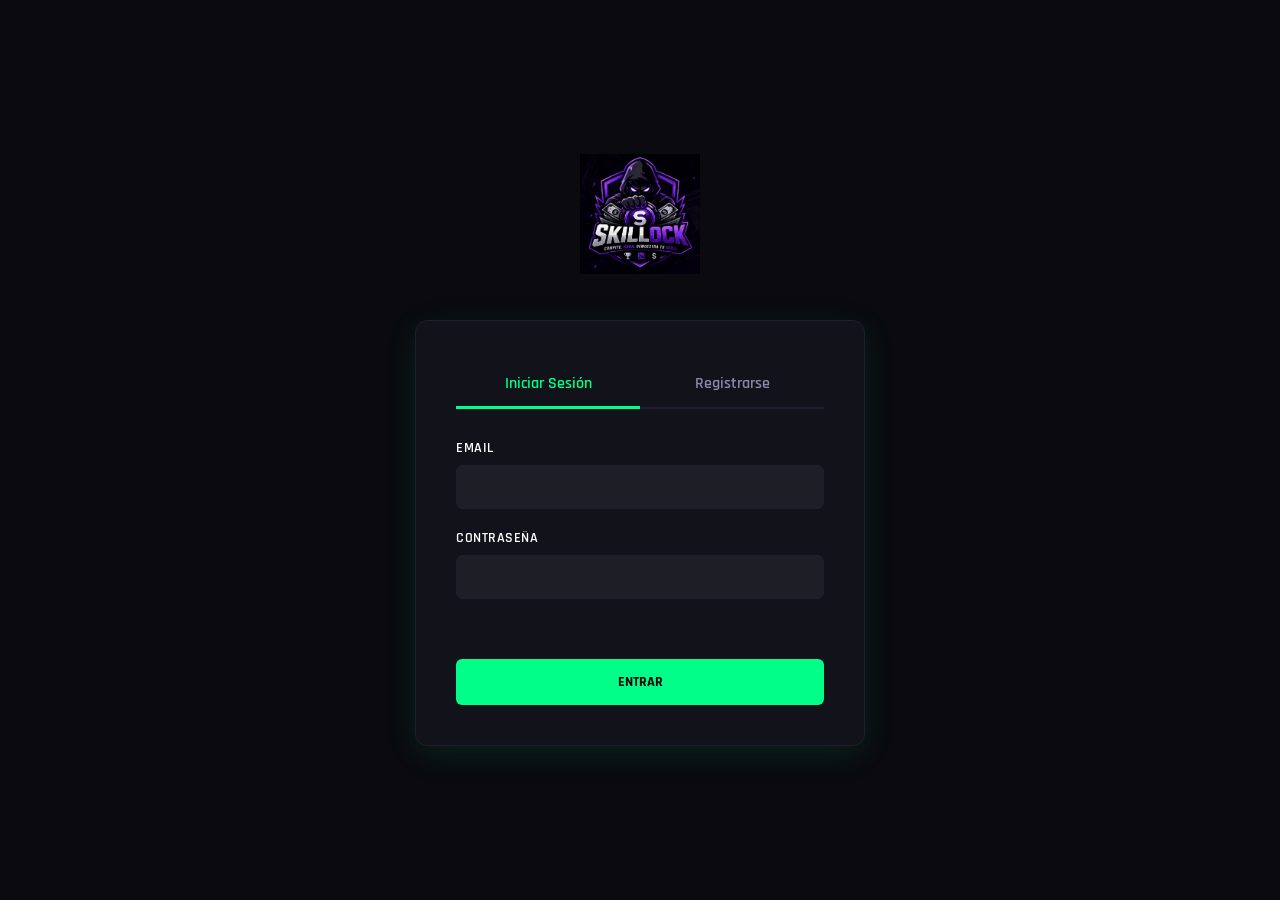
<file: index.html>
<!DOCTYPE html>
<html lang="es">
<head>
    <meta charset="UTF-8">
    <meta name="viewport" content="width=device-width, initial-scale=1.0">
    <title>Skillock - Plataforma de Apuestas Esports</title>
    <link href="https://fonts.googleapis.com/css2?family=Orbitron:wght@400;700;900&family=Rajdhani:wght@300;400;500;600;700&display=swap" rel="stylesheet">
    <link rel="stylesheet" href="styles.css">
</head>
<body>
    <!-- VISTA 1: LOGIN/REGISTRO -->
    <section id="authView" class="view active">
        <div class="auth-container">
            <div class="auth-logo">
                <img src="./logo.png" alt="Skillock Logo" class="logo-img">
            </div>
            
            <div class="auth-card">
                <div class="auth-tabs">
                    <button class="tab-btn active" data-tab="login">Iniciar Sesión</button>
                    <button class="tab-btn" data-tab="register">Registrarse</button>
                </div>

                <!-- Tab Login -->
                <div id="loginTab" class="tab-content active">
                    <form id="loginForm" class="auth-form">
                        <div class="form-group">
                            <label for="loginEmail">Email</label>
                            <input type="email" id="loginEmail" name="email" required>
                        </div>
                        <div class="form-group">
                            <label for="loginPassword">Contraseña</label>
                            <input type="password" id="loginPassword" name="password" required>
                        </div>
                        <div id="loginError" class="error-message"></div>
                        <button type="submit" class="btn-primary">ENTRAR</button>
                    </form>
                </div>

                <!-- Tab Register -->
                <div id="registerTab" class="tab-content">
                    <form id="registerForm" class="auth-form">
                        <div class="form-group">
                            <label for="registerUsername">Usuario</label>
                            <input type="text" id="registerUsername" name="username" required>
                        </div>
                        <div class="form-group">
                            <label for="registerEmail">Email</label>
                            <input type="email" id="registerEmail" name="email" required>
                        </div>
                        <div class="form-group">
                            <label for="registerPassword">Contraseña</label>
                            <input type="password" id="registerPassword" name="password" required>
                        </div>
                        <div id="registerError" class="error-message"></div>
                        <button type="submit" class="btn-primary">CREAR CUENTA</button>
                    </form>
                </div>
            </div>
        </div>
    </section>

    <!-- VISTA 2: DASHBOARD -->
    <section id="dashboardView" class="view">
        <!-- Navbar -->
        <nav class="navbar">
            <div class="navbar-logo">SKILLOCK</div>
            <div class="navbar-links">
                <a href="#" class="nav-link active" data-view="dashboard">Dashboard</a>
                <a href="#" class="nav-link" data-view="bets">Mis Apuestas</a>
                <a href="#" class="nav-link" data-view="wallet">Wallet</a>
            </div>
            <div class="navbar-right">
                <div class="wallet-info">
                    <span id="walletBalance" class="balance">💚 $0.00</span>
                </div>
                <span id="currentUsername" class="username">Usuario</span>
                <button id="logoutBtn" class="btn-logout">Logout</button>
            </div>
        </nav>

        <!-- Contenido Dashboard -->
        <div class="dashboard-content">
            <!-- Cards Superiores -->
            <div class="stats-grid">
                <div class="stat-card">
                    <div class="stat-label">SALDO DISPONIBLE</div>
                    <div id="availableBalance" class="stat-value green">$0.00</div>
                </div>
                <div class="stat-card">
                    <div class="stat-label">SALDO RETENIDO</div>
                    <div id="retainedBalance" class="stat-value yellow">$0.00</div>
                </div>
                <div class="stat-card">
                    <div class="stat-label">APUESTAS ACTIVAS</div>
                    <div id="activeBetsCount" class="stat-value purple">0</div>
                </div>
            </div>

            <!-- Unirse a apuesta por código -->
            <div class="section">
                <div class="section-header">
                    <h2>Unirse a una Apuesta</h2>
                </div>
                <div class="operation-card deposit">
                    <form id="joinBetForm" class="operation-form">
                        <div class="form-group">
                            <label for="joinBetCode">Código de la apuesta</label>
                            <input type="text" id="joinBetCode" name="joinBetCode" maxlength="4" placeholder="Ej. 1234" required>
                        </div>
                        <div class="form-group">
                            <label for="joinBetTeamSize">Tamaño del equipo</label>
                            <select id="joinBetTeamSize" name="teamSizeB" required>
                                <option value="">Seleccionar</option>
                                <option value="1">1v1</option>
                                <option value="3">3v3</option>
                                <option value="5">5v5</option>
                            </select>
                        </div>
                        <div id="joinBetError" class="error-message"></div>
                        <button type="submit" class="btn-primary">UNIRSE A APUESTA</button>
                    </form>
                </div>
            </div>

            <!-- Cuentas de Juego -->
            <div class="section">
                <div class="section-header">
                    <h2>Mis Cuentas de Juego</h2>
                    <button id="linkGameAccountBtn" class="btn-secondary">+ Vincular Cuenta</button>
                </div>
                <div id="gameAccountsList" class="accounts-grid">
                    <!-- Se llena dinámicamente -->
                </div>
            </div>

            <!-- Apuestas Recientes -->
            <div class="section">
                <div class="section-header">
                    <h2>Apuestas Recientes</h2>
                    <button id="newBetBtn" class="btn-secondary">+ Nueva Apuesta</button>
                </div>
                <div class="table-responsive">
                    <table id="recentBetsTable" class="bets-table">
                        <thead>
                            <tr>
                                <th>Juego</th>
                                <th>Rival</th>
                                <th>Monto</th>
                                <th>Premio</th>
                                <th>Estado</th>
                                <th>Fecha</th>
                                    <th>Acciones</th>
                            </tr>
                        </thead>
                        <tbody>
                            <!-- Se llena dinámicamente -->
                        </tbody>
                    </table>
                </div>
            </div>
        </div>
    </section>

    <!-- VISTA 3: MIS APUESTAS -->
    <section id="betsView" class="view">
        <nav class="navbar">
            <div class="navbar-logo">SKILLOCK</div>
            <div class="navbar-links">
                <a href="#" class="nav-link" data-view="dashboard">Dashboard</a>
                <a href="#" class="nav-link active" data-view="bets">Mis Apuestas</a>
                <a href="#" class="nav-link" data-view="wallet">Wallet</a>
            </div>
            <div class="navbar-right">
                <div class="wallet-info">
                    <span id="walletBalance2" class="balance">💚 $0.00</span>
                </div>
                <span id="currentUsername2" class="username">Usuario</span>
                <button id="logoutBtn2" class="btn-logout">Logout</button>
            </div>
        </nav>

        <div class="bets-content">
            <div class="section-header">
                <h2>Todas Mis Apuestas</h2>
                <div class="bets-controls">
                        <label for="statusFilter" class="sr-only">Filtrar por estado</label>
                    <select id="statusFilter" class="filter-select">
                        <option value="">Todos los Estados</option>
                        <option value="0">Draft</option>
                        <option value="1">Negociando</option>
                        <option value="2">Acordado</option>
                        <option value="3">Fondeando</option>
                        <option value="4">Activo</option>
                        <option value="5">Completado</option>
                        <option value="6">Cancelado</option>
                        <option value="7">Disputado</option>
                    </select>
                    <button id="newBetBtn2" class="btn-secondary">+ Nueva Apuesta</button>
                </div>
            </div>

            <div class="table-responsive">
                <table id="allBetsTable" class="bets-table">
                    <thead>
                        <tr>
                            <th>Juego</th>
                            <th>Rival</th>
                            <th>Monto</th>
                            <th>Premio</th>
                            <th>Estado</th>
                            <th>Fecha</th>
                            <th>Acciones</th>
                        </tr>
                    </thead>
                    <tbody>
                        <!-- Se llena dinámicamente -->
                    </tbody>
                </table>
            </div>

            <!-- Paginación -->
            <div id="paginationContainer" class="pagination">
                <!-- Se llena dinámicamente -->
            </div>
        </div>
    </section>

    <!-- VISTA 4: WALLET -->
    <section id="walletView" class="view">
        <nav class="navbar">
            <div class="navbar-logo">SKILLOCK</div>
            <div class="navbar-links">
                <a href="#" class="nav-link" data-view="dashboard">Dashboard</a>
                <a href="#" class="nav-link" data-view="bets">Mis Apuestas</a>
                <a href="#" class="nav-link active" data-view="wallet">Wallet</a>
            </div>
            <div class="navbar-right">
                <div class="wallet-info">
                    <span id="walletBalance3" class="balance">💚 $0.00</span>
                </div>
                <span id="currentUsername3" class="username">Usuario</span>
                <button id="logoutBtn3" class="btn-logout">Logout</button>
            </div>
        </nav>

        <div class="wallet-content">
            <div class="wallet-overview">
                <div class="wallet-card primary">
                    <div class="wallet-label">Saldo Disponible</div>
                    <div id="walletAvailable" class="wallet-amount">$0.00</div>
                </div>
                <div class="wallet-card secondary">
                    <div class="wallet-label">Saldo Retenido</div>
                    <div id="walletRetained" class="wallet-amount">$0.00</div>
                </div>
            </div>

            <div class="wallet-operations">
                <div class="operation-card deposit">
                    <h3>Depositar</h3>
                    <form id="depositForm" class="operation-form">
                        <div class="form-group">
                            <label for="depositAmount">Monto ($)</label>
                            <input type="number" id="depositAmount" name="amount" min="1" step="0.01" required>
                        </div>
                        <div id="depositError" class="error-message"></div>
                        <div id="depositSuccess" class="success-message"></div>
                        <button type="submit" class="btn-primary">DEPOSITAR</button>
                    </form>
                </div>

                <div class="operation-card withdrawal">
                    <h3>Retirar</h3>
                    <form id="withdrawalForm" class="operation-form">
                        <div class="form-group">
                            <label for="withdrawalAmount">Monto ($)</label>
                            <input type="number" id="withdrawalAmount" name="amount" min="1" step="0.01" required>
                        </div>
                        <div id="withdrawalError" class="error-message"></div>
                        <div id="withdrawalSuccess" class="success-message"></div>
                        <button type="submit" class="btn-primary">RETIRAR</button>
                    </form>
                </div>
            </div>
        </div>
    </section>

    <!-- VISTA 5: NEGOCIACIÓN DE APUESTA -->
    <section id="negotiationView" class="view">
        <nav class="navbar">
            <div class="navbar-logo">SKILLOCK</div>
            <div class="navbar-links">
                <a href="#" class="nav-link" data-view="dashboard">Dashboard</a>
                <a href="#" class="nav-link active" data-view="bets">Mis Apuestas</a>
                <a href="#" class="nav-link" data-view="wallet">Wallet</a>
            </div>
            <div class="navbar-right">
                <button id="backToBetsBtn" class="btn-secondary">← Volver</button>
            </div>
        </nav>

        <div class="negotiation-content">
            <div class="negotiation-container">
                <!-- Encabezado -->
                <div class="negotiation-header">
                    <h2>Negociación de Apuesta</h2>
                    <div class="bet-code-wrap">
                        <span id="negotiationCode" class="bet-code">Código: ----</span>
                        <button id="copyNegotiationCodeBtn" class="btn-tertiary" title="Copiar código">Copiar</button>
                    </div>
                </div>

                <div id="negotiationMessage" class="success-message"></div>

                <!-- Información de la Apuesta -->
                <div class="negotiation-info">
                    <div class="info-row">
                        <span class="label">Juego:</span>
                        <span id="negotiationGame" class="value">-</span>
                    </div>
                    <div class="info-row">
                        <span class="label">Tamaño:</span>
                        <span id="negotiationTeamSize" class="value">-</span>
                    </div>
                    <div class="info-row">
                        <span class="label">Estado:</span>
                        <span id="negotiationStatus" class="value status">-</span>
                    </div>
                </div>

                <!-- Panel de Negociación -->
                <div class="negotiation-panel">
                    <!-- Propuesta Actual -->
                    <div class="proposal-section">
                        <h3>💰 Propuesta Actual</h3>
                        <div class="proposal-cards">
                            <div class="proposal-card">
                                <div class="team-label">Tu Equipo</div>
                                <div id="myTeamProposal" class="proposal-amount">-</div>
                                <div id="myTeamAccepted" class="acceptance-status">Pendiente</div>
                            </div>
                            <div class="proposal-card rival">
                                <div class="team-label">Equipo Rival</div>
                                <div id="rivalTeamProposal" class="proposal-amount">-</div>
                                <div id="rivalTeamAccepted" class="acceptance-status">Pendiente</div>
                            </div>
                        </div>
                    </div>

                    <!-- Sección de Acciones -->
                    <div class="action-section">
                        <h3>⚡ Acciones</h3>
                        
                        <!-- Aceptar Monto e Iniciar Apuesta -->
                        <div class="action-group">
                            <button id="acceptMontoBtn" class="btn-primary">✓ Aceptar monto e iniciar apuesta</button>
                            <small>Confirma el monto y activa la apuesta inmediatamente</small>
                        </div>

                        <!-- Contra-proponer Monto -->
                        <div class="action-group">
                            <label for="counterMontoInput">Contra-proponer Monto:</label>
                            <div class="input-group">
                                <input type="number" id="counterMontoInput" min="1" step="0.01" placeholder="Ingresa nuevo monto">
                                <button id="counterMontoBtn" class="btn-secondary">📤 Contra-proponer</button>
                            </div>
                            <div id="counterMontoError" class="error-message"></div>
                        </div>

                        <!-- Cancelar Apuesta -->
                        <div class="action-group">
                            <button id="cancelBetBtn" class="btn-danger">✕ Cancelar Apuesta</button>
                            <small>Cancela completamente esta apuesta</small>
                        </div>
                    </div>

                    <!-- Historial de Propuestas -->
                    <div class="history-section">
                        <h3>📋 Historial de Propuestas</h3>
                        <div id="proposalHistory" class="proposal-history">
                            <p style="color: var(--text-secondary); text-align: center;">Aún no hay propuestas</p>
                        </div>
                    </div>
                </div>

                <!-- Botón Actualizar -->
                <div class="negotiation-footer">
                    <button id="refreshNegotiationBtn" class="btn-secondary">🔄 Actualizar Estado</button>
                </div>
            </div>
        </div>
    </section>

    <!-- MODALES -->
    <!-- Modal: Vincular Cuenta de Juego -->
    <div id="linkGameAccountModal" class="modal">
        <div class="modal-content">
            <div class="modal-header">
                <h2>Vincular Cuenta de Juego</h2>
                <button class="modal-close">&times;</button>
            </div>
            <form id="linkGameAccountForm" class="modal-form">
                <div class="form-group">
                    <label for="gameSelect">Juego</label>
                    <select id="gameSelect" name="game" required>
                        <option value="">Seleccionar juego</option>
                        <option value="0">Dota 2</option>
                        <option value="1">CS2</option>
                        <option value="2">Valorant</option>
                    </select>
                </div>
                <div class="form-group">
                    <label for="gamePlayerId">ID del Jugador</label>
                    <input type="text" id="gamePlayerId" name="gamePlayerId" required>
                </div>
                <div class="form-group">
                    <label for="gamePlayerTag">Tag del Jugador</label>
                    <input type="text" id="gamePlayerTag" name="gamePlayerTag" required>
                </div>
                <div id="linkGameAccountError" class="error-message"></div>
                <button type="submit" class="btn-primary">VINCULAR</button>
            </form>
        </div>
    </div>

    <!-- Modal: Nueva Apuesta -->
    <div id="newBetModal" class="modal">
        <div class="modal-content">
            <div class="modal-header">
                <h2>Nueva Apuesta</h2>
                <button class="modal-close">&times;</button>
            </div>
            <form id="newBetForm" class="modal-form">
                <div class="form-group">
                    <label for="betGame">Juego</label>
                    <select id="betGame" name="game" required>
                        <option value="">Seleccionar juego</option>
                        <option value="0">Dota 2</option>
                        <option value="1">CS2</option>
                        <option value="2">Valorant</option>
                    </select>
                </div>
                <div class="form-group">
                    <label for="teamSizeA">Tamaño del Equipo</label>
                    <select id="teamSizeA" name="teamSizeA" required>
                        <option value="">Seleccionar</option>
                        <option value="1">1v1</option>
                        <option value="3">3v3</option>
                        <option value="5">5v5</option>
                    </select>
                </div>
                <div class="form-group">
                    <label for="betGameAccount">Cuenta de Juego</label>
                    <select id="betGameAccount" name="gameAccountId" required>
                        <option value="">Seleccionar cuenta</option>
                        <!-- Se llena dinámicamente -->
                    </select>
                </div>
                <div class="form-group">
                    <label for="montoInicial">Monto Inicial ($)</label>
                    <input type="number" id="montoInicial" name="montoInicial" min="1" step="0.01" required>
                </div>
                <div id="newBetError" class="error-message"></div>
                <button type="submit" class="btn-primary">CREAR APUESTA</button>
            </form>
        </div>
    </div>

    <script src="app.js"></script>
</body>
</html>
</file>
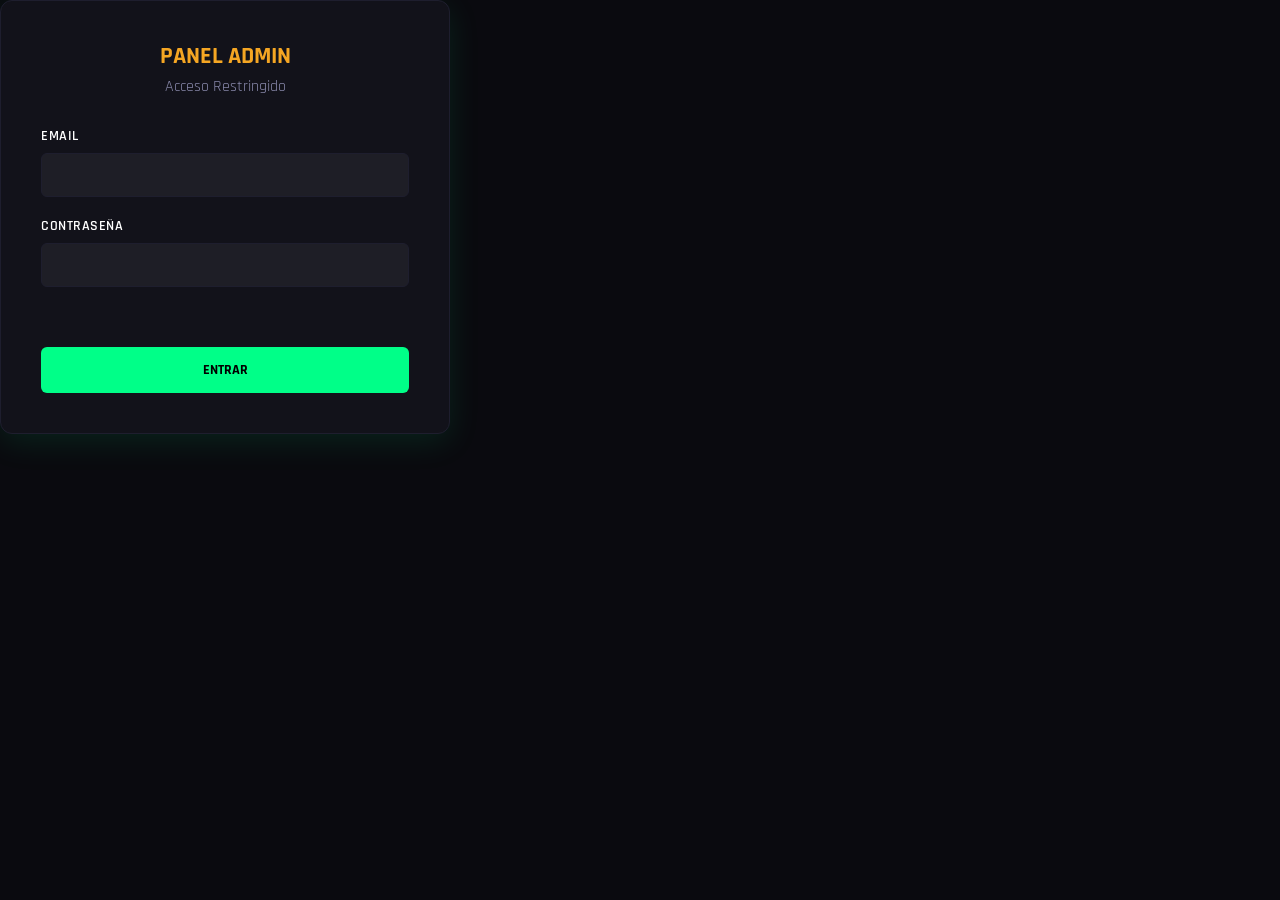
<file: admin.html>
<!DOCTYPE html>
<html lang="es">
<head>
    <meta charset="UTF-8">
    <meta name="viewport" content="width=device-width, initial-scale=1.0">
    <title>Skillock - Panel de Administrador</title>
    <link href="https://fonts.googleapis.com/css2?family=Orbitron:wght@400;700;900&family=Rajdhani:wght@300;400;500;600;700&display=swap" rel="stylesheet">
    <link rel="stylesheet" href="styles.css">
</head>
<body>
    <!-- VISTA 1: LOGIN ADMIN -->
    <section id="adminLoginView" class="view active">
        <div class="auth-container">
            <div class="auth-card">
                <div style="text-align: center; margin-bottom: 30px;">
                    <h2 style="color: #f5a623; margin: 0;">PANEL ADMIN</h2>
                    <p style="color: var(--text-secondary); margin: 5px 0 0 0;">Acceso Restringido</p>
                </div>

                <form id="adminLoginForm" class="auth-form">
                    <div class="form-group">
                        <label for="adminEmail">Email</label>
                        <input type="email" id="adminEmail" name="email" required>
                    </div>
                    <div class="form-group">
                        <label for="adminPassword">Contraseña</label>
                        <input type="password" id="adminPassword" name="password" required>
                    </div>
                    <div id="adminLoginError" class="error-message"></div>
                    <button type="submit" class="btn-primary">ENTRAR</button>
                </form>
            </div>
        </div>
    </section>

    <!-- VISTA 2: DASHBOARD ADMIN -->
    <section id="adminDashboardView" class="view">
        <!-- Navbar Admin -->
        <nav class="navbar">
            <div class="navbar-logo">
                SKILLOCK ADMIN
                <span style="background: #f5a623; color: #1a1a2e; padding: 2px 8px; border-radius: 4px; font-size: 11px; margin-left: 8px; font-weight: 700;">ADMIN</span>
            </div>
            <div class="navbar-links">
                <a href="#" class="nav-link active" data-admin-view="dashboard">Dashboard</a>
                <a href="#" class="nav-link" data-admin-view="bets">Apuestas</a>
                <a href="#" class="nav-link" data-admin-view="users">Usuarios</a>
                <a href="#" class="nav-link" data-admin-view="admin-register">Registrar Admin</a>
            </div>
            <div class="navbar-right">
                <button id="adminLogoutBtn" class="btn-logout">Logout</button>
            </div>
        </nav>

        <!-- Contenido Dashboard Admin -->
        <div class="dashboard-content">
            <!-- Cards Superiores - Estadísticas -->
            <div class="stats-grid">
                <div class="stat-card">
                    <div class="stat-label">APUESTAS COMPLETADAS</div>
                    <div id="totalCompletedBets" class="stat-value green">0</div>
                </div>
                <div class="stat-card">
                    <div class="stat-label">MONTO TOTAL APOSTADO</div>
                    <div id="totalBetAmount" class="stat-value purple">$0.00</div>
                </div>
                <div class="stat-card">
                    <div class="stat-label">COMISIÓN GANADA (7%)</div>
                    <div id="totalCommission" class="stat-value yellow">$0.00</div>
                </div>
            </div>

            <!-- VISTA Dashboard - Tabla Apuestas Completadas -->
            <div id="dashboardContent" class="section" style="display: block;">
                <div class="section-header">
                            <h2 style="display: inline-block;">Apuestas Completadas Recientemente</h2>
                            <button id="downloadReportBtn" class="btn-secondary" style="margin-left:16px; vertical-align: middle;">📥 Descargar reporte PDF</button>
                </div>
                <div class="table-responsive">
                    <table id="adminBetsTable" class="bets-table">
                        <thead>
                            <tr>
                                <th>Código</th>
                                <th>Juego</th>
                                <th>Monto x Equipo</th>
                                <th>Premio Neto</th>
                                <th>Fecha</th>
                            </tr>
                        </thead>
                        <tbody>
                            <tr>
                                <td colspan="5" style="text-align: center; color: var(--text-secondary);">Cargando apuestas...</td>
                            </tr>
                        </tbody>
                    </table>
                </div>
            </div>

            <!-- VISTA Apuestas - Apuestas Activas (Admin puede liquidar) -->
            <div id="betsContent" class="section" style="display: none;">
                <div class="section-header">
                    <h2>Apuestas Activas</h2>
                </div>
                <div class="table-responsive">
                    <table id="adminAllBetsTable" class="bets-table">
                        <thead>
                            <tr>
                                <th>Código</th>
                                <th>Juego</th>
                                <th>Monto x Equipo</th>
                                <th>Premio Neto</th>
                                <th>Fecha</th>
                                <th>Acción</th>
                            </tr>
                        </thead>
                        <tbody>
                            <tr>
                                <td colspan="6" style="text-align: center; color: var(--text-secondary);">Cargando apuestas...</td>
                            </tr>
                        </tbody>
                    </table>
                </div>
            </div>

            <!-- VISTA Usuarios - Tabla Usuarios -->
            <div id="usersContent" class="section" style="display: none;">
                <div class="section-header">
                    <h2>Usuarios Registrados</h2>
                    <button id="scrollToAdminRegisterFormBtn" type="button" class="btn-primary" style="margin-left: 12px;">+ Nuevo administrador</button>
                </div>
                <div class="table-responsive">
                    <table id="adminUsersTable" class="bets-table">
                        <thead>
                            <tr>
                                <th>Usuario</th>
                                <th>Email</th>
                                <th>Rol</th>
                                <th>Fecha de Registro</th>
                            </tr>
                        </thead>
                        <tbody>
                            <tr>
                                <td colspan="4" style="text-align: center; color: var(--text-secondary);">Cargando usuarios...</td>
                            </tr>
                        </tbody>
                    </table>
                </div>
                <div id="usersMessage" style="margin-top: 20px; padding: 15px; background: rgba(255, 165, 0, 0.1); border: 1px solid #f5a623; border-radius: 8px; color: #f5a623; text-align: center; display: none;">
                    ⚠️ Endpoint de usuarios pendiente de implementación
                </div>
            </div>

            <!-- VISTA Registrar Admin - Formulario separado estilo pestaña -->
            <div id="adminRegisterContent" class="section" style="display: none;">
                <div class="section-header">
                    <h2>Registrar Administrador</h2>
                </div>
                <div style="padding: 15px; border-radius: 8px; border: 1px solid #e6e6e6; background: #fafafa; max-width: 900px;">
                    <form id="adminRegisterForm" style="display: flex; gap: 8px; flex-wrap: wrap; align-items: end;">
                        <div style="flex: 1; min-width: 180px;">
                            <label>Usuario</label><br>
                            <input id="adminRegUsername" type="text" required>
                        </div>
                        <div style="flex: 1; min-width: 200px;">
                            <label>Email</label><br>
                            <input id="adminRegEmail" type="email" required>
                        </div>
                        <div style="flex: 1; min-width: 180px;">
                            <label>Contraseña</label><br>
                            <input id="adminRegPassword" type="password" required>
                        </div>
                        <div>
                            <button id="adminRegisterBtn" type="submit" class="btn-primary">Registrar Admin</button>
                        </div>
                        <div id="adminRegisterMsg" style="width:100%; color: green; display:none; margin-top:8px;"></div>
                    </form>
                </div>
            </div>
        </div>
    </section>

    <script src="admin.js"></script>
</body>
</html>
</file>
<file: styles.css>
/* ========================================
   RESET Y VARIABLES GLOBALES
   ======================================== */
:root {
    --bg-primary: #0a0a0f;
    --bg-card: #12121a;
    --bg-navbar: #0d0d14;
    --accent-green: #00ff88;
    --accent-purple: #6c63ff;
    --accent-gold: #f5a623;
    --text-primary: #ffffff;
    --text-secondary: #8888aa;
    --border-color: #1e1e2e;
}

* {
    margin: 0;
    padding: 0;
    box-sizing: border-box;
}

html, body {
    width: 100%;
    height: 100%;
    font-family: 'Rajdhani', sans-serif;
    background-color: var(--bg-primary);
    color: var(--text-primary);
    overflow-x: hidden;
}

body {
    display: flex;
    flex-direction: column;
}

/* ========================================
   VISTAS (Display Control)
   ======================================== */
.view {
    display: none;
    width: 100%;
    min-height: 100vh;
    flex: 1;
}

.view.active {
    display: flex;
    flex-direction: column;
}

/* ========================================
   VISTA 1: AUTH (LOGIN/REGISTRO)
   ======================================== */
#authView {
    align-items: center;
    justify-content: center;
    padding: 20px;
}

.auth-container {
    width: 100%;
    max-width: 450px;
    display: flex;
    flex-direction: column;
    align-items: center;
}

.auth-logo {
    margin-bottom: 40px;
}

.logo-img {
    width: 120px;
    height: 120px;
    object-fit: contain;
}

.auth-card {
    width: 100%;
    background-color: var(--bg-card);
    border: 1px solid var(--border-color);
    border-radius: 12px;
    padding: 40px;
    box-shadow: 0 8px 32px rgba(0, 255, 136, 0.1);
}

.auth-tabs {
    display: flex;
    gap: 0;
    margin-bottom: 30px;
    border-bottom: 2px solid var(--border-color);
}

.tab-btn {
    flex: 1;
    padding: 12px 20px;
    background: transparent;
    border: none;
    color: var(--text-secondary);
    font-family: 'Rajdhani', sans-serif;
    font-size: 16px;
    font-weight: 600;
    cursor: pointer;
    transition: all 0.3s ease;
    border-bottom: 3px solid transparent;
    margin-bottom: -2px;
}

.tab-btn.active {
    color: var(--accent-green);
    border-bottom-color: var(--accent-green);
}

.tab-btn:hover:not(.active) {
    color: var(--text-primary);
}

.tab-content {
    display: none;
}

.tab-content.active {
    display: block;
}

.auth-form {
    display: flex;
    flex-direction: column;
    gap: 20px;
}

.form-group {
    display: flex;
    flex-direction: column;
    gap: 8px;
}

.form-group label {
    font-size: 14px;
    font-weight: 600;
    color: var(--text-primary);
    text-transform: uppercase;
    letter-spacing: 0.5px;
}

.form-group input,
.form-group select {
    padding: 12px 16px;
    background-color: rgba(255, 255, 255, 0.05);
    border: 1px solid var(--border-color);
    border-radius: 6px;
    color: var(--text-primary);
    font-family: 'Rajdhani', sans-serif;
    font-size: 14px;
    transition: all 0.3s ease;
}

.form-group input::placeholder {
    color: var(--text-secondary);
}

.form-group input:focus,
.form-group select:focus {
    outline: none;
    border-color: var(--accent-green);
    box-shadow: 0 0 12px rgba(0, 255, 136, 0.3);
    background-color: rgba(0, 255, 136, 0.05);
}

/* ========================================
   BOTONES
   ======================================== */
.btn-primary {
    padding: 14px 24px;
    background-color: var(--accent-green);
    color: #000000;
    border: none;
    border-radius: 6px;
    font-family: 'Rajdhani', sans-serif;
    font-size: 14px;
    font-weight: 700;
    text-transform: uppercase;
    cursor: pointer;
    transition: all 0.3s ease;
}

.btn-primary:hover {
    transform: translateY(-2px);
    box-shadow: 0 8px 24px rgba(0, 255, 136, 0.4);
}

.btn-primary:active {
    transform: translateY(0);
}

.btn-secondary {
    padding: 10px 20px;
    background-color: transparent;
    color: var(--accent-green);
    border: 2px solid var(--accent-green);
    border-radius: 6px;
    font-family: 'Rajdhani', sans-serif;
    font-size: 12px;
    font-weight: 700;
    text-transform: uppercase;
    cursor: pointer;
    transition: all 0.3s ease;
}

.btn-secondary:hover {
    background-color: rgba(0, 255, 136, 0.1);
    box-shadow: 0 0 12px rgba(0, 255, 136, 0.2);
}

.btn-logout {
    padding: 8px 16px;
    background-color: transparent;
    color: var(--text-secondary);
    border: 1px solid var(--border-color);
    border-radius: 4px;
    font-family: 'Rajdhani', sans-serif;
    font-size: 11px;
    font-weight: 600;
    cursor: pointer;
    transition: all 0.3s ease;
}

.btn-logout:hover {
    color: var(--accent-gold);
    border-color: var(--accent-gold);
}

/* ========================================
   MENSAJES DE ERROR Y ÉXITO
   ======================================== */
.error-message,
.success-message {
    font-size: 13px;
    padding: 10px 12px;
    border-radius: 4px;
    margin: 0;
    max-height: 0;
    overflow: hidden;
    transition: max-height 0.3s ease;
}

.error-message.show {
    max-height: 100px;
    color: #ff4444;
    background-color: rgba(255, 68, 68, 0.1);
    border: 1px solid rgba(255, 68, 68, 0.3);
}

.success-message.show {
    max-height: 100px;
    color: var(--accent-green);
    background-color: rgba(0, 255, 136, 0.1);
    border: 1px solid rgba(0, 255, 136, 0.3);
}

/* ========================================
   NAVBAR
   ======================================== */
.navbar {
    background-color: var(--bg-navbar);
    border-bottom: 1px solid var(--border-color);
    padding: 16px 40px;
    display: flex;
    align-items: center;
    justify-content: space-between;
    gap: 30px;
}

.navbar-logo {
    font-family: 'Orbitron', sans-serif;
    font-size: 24px;
    font-weight: 900;
    color: var(--accent-green);
    letter-spacing: 2px;
    min-width: 150px;
}

.navbar-links {
    display: flex;
    gap: 30px;
    flex: 1;
}

.nav-link {
    color: var(--text-secondary);
    text-decoration: none;
    font-size: 13px;
    font-weight: 600;
    text-transform: uppercase;
    transition: all 0.3s ease;
    padding: 8px 12px;
    border-radius: 4px;
}

.nav-link:hover {
    color: var(--accent-green);
}

.nav-link.active {
    color: var(--accent-green);
    border-bottom: 2px solid var(--accent-green);
}

.navbar-right {
    display: flex;
    align-items: center;
    gap: 20px;
}

.wallet-info {
    padding: 8px 16px;
    background-color: rgba(0, 255, 136, 0.1);
    border-radius: 4px;
    border: 1px solid rgba(0, 255, 136, 0.2);
}

.balance {
    font-size: 13px;
    font-weight: 700;
    color: var(--accent-green);
}

.username {
    font-size: 12px;
    color: var(--text-secondary);
}

/* ========================================
   VISTA 2: DASHBOARD
   ======================================== */
#dashboardView {
    flex-direction: column;
}

.dashboard-content {
    flex: 1;
    padding: 40px;
    max-width: 1400px;
    margin: 0 auto;
    width: 100%;
}

.stats-grid {
    display: grid;
    grid-template-columns: repeat(auto-fit, minmax(250px, 1fr));
    gap: 20px;
    margin-bottom: 40px;
}

.stat-card {
    background-color: var(--bg-card);
    border: 1px solid var(--border-color);
    border-radius: 8px;
    padding: 24px;
    display: flex;
    flex-direction: column;
    gap: 12px;
}

.stat-label {
    font-size: 11px;
    font-weight: 700;
    text-transform: uppercase;
    color: var(--text-secondary);
    letter-spacing: 1px;
}

.stat-value {
    font-family: 'Orbitron', sans-serif;
    font-size: 32px;
    font-weight: 700;
}

.stat-value.green {
    color: var(--accent-green);
}

.stat-value.yellow {
    color: var(--accent-gold);
}

.stat-value.purple {
    color: var(--accent-purple);
}

.section {
    margin-bottom: 40px;
}

.section-header {
    display: flex;
    justify-content: space-between;
    align-items: center;
    margin-bottom: 20px;
}

.section-header h2 {
    font-family: 'Orbitron', sans-serif;
    font-size: 20px;
    font-weight: 700;
    color: var(--text-primary);
    text-transform: uppercase;
}

.accounts-grid {
    display: grid;
    grid-template-columns: repeat(auto-fill, minmax(150px, 1fr));
    gap: 20px;
}

.account-card {
    background-color: var(--bg-card);
    border: 1px solid var(--border-color);
    border-radius: 8px;
    padding: 20px;
    text-align: center;
    display: flex;
    flex-direction: column;
    align-items: center;
    gap: 12px;
    transition: all 0.3s ease;
}

.account-card:hover {
    border-color: var(--accent-green);
    box-shadow: 0 0 12px rgba(0, 255, 136, 0.2);
}

.account-image {
    width: 80px;
    height: 80px;
    object-fit: cover;
    border-radius: 4px;
}

.account-placeholder {
    width: 80px;
    height: 80px;
    background-color: #333;
    border-radius: 4px;
    display: flex;
    align-items: center;
    justify-content: center;
    font-size: 11px;
    color: var(--text-secondary);
    text-align: center;
}

.account-tag {
    font-size: 12px;
    color: var(--text-secondary);
    font-weight: 600;
    word-break: break-word;
}

.table-responsive {
    overflow-x: auto;
    border-radius: 8px;
    border: 1px solid var(--border-color);
}

.bets-table {
    width: 100%;
    border-collapse: collapse;
    background-color: var(--bg-card);
}

.bets-table thead {
    background-color: rgba(0, 0, 0, 0.3);
}

.bets-table th {
    padding: 16px;
    text-align: left;
    font-size: 11px;
    font-weight: 700;
    text-transform: uppercase;
    color: var(--text-secondary);
    letter-spacing: 0.5px;
    border-bottom: 1px solid var(--border-color);
}

.bets-table td {
    padding: 14px 16px;
    border-bottom: 1px solid rgba(30, 30, 46, 0.5);
    font-size: 13px;
}

.bets-table tbody tr:hover {
    background-color: rgba(0, 255, 136, 0.05);
}

.status-badge {
    display: inline-block;
    padding: 4px 12px;
    border-radius: 4px;
    font-size: 10px;
    font-weight: 700;
    text-transform: uppercase;
}

.status-active {
    background-color: rgba(0, 255, 136, 0.2);
    color: var(--accent-green);
    border: 1px solid rgba(0, 255, 136, 0.4);
}

.status-completed {
    background-color: rgba(0, 255, 136, 0.2);
    color: var(--accent-green);
    border: 1px solid rgba(0, 255, 136, 0.4);
}

.status-cancelled {
    background-color: rgba(255, 68, 68, 0.2);
    color: #ff4444;
    border: 1px solid rgba(255, 68, 68, 0.4);
}

.status-draft {
    background-color: rgba(136, 136, 170, 0.2);
    color: var(--text-secondary);
    border: 1px solid rgba(136, 136, 170, 0.4);
}

.status-negotiating,
.status-agreed,
.status-funding {
    background-color: rgba(245, 166, 35, 0.2);
    color: var(--accent-gold);
    border: 1px solid rgba(245, 166, 35, 0.4);
}

.status-disputed {
    background-color: rgba(108, 99, 255, 0.2);
    color: var(--accent-purple);
    border: 1px solid rgba(108, 99, 255, 0.4);
}

/* ========================================
   VISTA 3: MIS APUESTAS
   ======================================== */
#betsView {
    flex-direction: column;
}

.bets-content {
    flex: 1;
    padding: 40px;
    max-width: 1400px;
    margin: 0 auto;
    width: 100%;
}

.bets-controls {
    display: flex;
    gap: 16px;
    align-items: center;
}

.filter-select {
    padding: 10px 16px;
    background-color: var(--bg-card);
    border: 1px solid var(--border-color);
    border-radius: 6px;
    color: var(--text-primary);
    font-family: 'Rajdhani', sans-serif;
    font-size: 13px;
    cursor: pointer;
    transition: all 0.3s ease;
}

.filter-select:hover,
.filter-select:focus {
    border-color: var(--accent-green);
}

.pagination {
    display: flex;
    justify-content: center;
    gap: 10px;
    margin-top: 30px;
    flex-wrap: wrap;
}

.pagination button,
.pagination span {
    padding: 8px 12px;
    border-radius: 4px;
    border: 1px solid var(--border-color);
    background-color: var(--bg-card);
    color: var(--text-secondary);
    font-size: 12px;
    cursor: pointer;
    transition: all 0.3s ease;
}

.pagination button:hover {
    border-color: var(--accent-green);
    color: var(--accent-green);
}

.pagination button.active {
    background-color: var(--accent-green);
    color: #000;
    border-color: var(--accent-green);
}

/* ========================================
   VISTA 4: WALLET
   ======================================== */
#walletView {
    flex-direction: column;
}

.wallet-content {
    flex: 1;
    padding: 40px;
    max-width: 1000px;
    margin: 0 auto;
    width: 100%;
}

.wallet-overview {
    display: grid;
    grid-template-columns: repeat(auto-fit, minmax(250px, 1fr));
    gap: 20px;
    margin-bottom: 40px;
}

.wallet-card {
    background-color: var(--bg-card);
    border: 1px solid var(--border-color);
    border-radius: 8px;
    padding: 24px;
    display: flex;
    flex-direction: column;
    gap: 12px;
}

.wallet-card.primary {
    border: 2px solid rgba(0, 255, 136, 0.3);
}

.wallet-card.secondary {
    border: 2px solid rgba(245, 166, 35, 0.3);
}

.wallet-label {
    font-size: 12px;
    font-weight: 600;
    text-transform: uppercase;
    color: var(--text-secondary);
    letter-spacing: 0.5px;
}

.wallet-amount {
    font-family: 'Orbitron', sans-serif;
    font-size: 36px;
    font-weight: 700;
    color: var(--accent-green);
}

.wallet-card.secondary .wallet-amount {
    color: var(--accent-gold);
}

.wallet-operations {
    display: grid;
    grid-template-columns: repeat(auto-fit, minmax(280px, 1fr));
    gap: 20px;
}

.operation-card {
    background-color: var(--bg-card);
    border: 1px solid var(--border-color);
    border-radius: 8px;
    padding: 24px;
    display: flex;
    flex-direction: column;
    gap: 16px;
}

.operation-card h3 {
    font-family: 'Orbitron', sans-serif;
    font-size: 16px;
    font-weight: 700;
    text-transform: uppercase;
    color: var(--text-primary);
}

.operation-card.deposit {
    border: 2px solid rgba(0, 255, 136, 0.2);
}

.operation-card.withdrawal {
    border: 2px solid rgba(245, 166, 35, 0.2);
}

.operation-form {
    display: flex;
    flex-direction: column;
    gap: 16px;
}

/* ========================================
   MODALES
   ======================================== */
.modal {
    display: none;
    position: fixed;
    top: 0;
    left: 0;
    width: 100%;
    height: 100%;
    background-color: rgba(0, 0, 0, 0.7);
    z-index: 1000;
    align-items: center;
    justify-content: center;
    padding: 20px;
}

.modal.show {
    display: flex;
}

.modal-content {
    background-color: var(--bg-card);
    border: 1px solid var(--border-color);
    border-radius: 12px;
    width: 100%;
    max-width: 500px;
    box-shadow: 0 20px 60px rgba(0, 0, 0, 0.8);
    animation: slideIn 0.3s ease;
}

@keyframes slideIn {
    from {
        opacity: 0;
        transform: translateY(-30px);
    }
    to {
        opacity: 1;
        transform: translateY(0);
    }
}

.modal-header {
    display: flex;
    justify-content: space-between;
    align-items: center;
    padding: 24px;
    border-bottom: 1px solid var(--border-color);
}

.modal-header h2 {
    font-family: 'Orbitron', sans-serif;
    font-size: 18px;
    font-weight: 700;
    color: var(--text-primary);
}

.modal-close {
    background: none;
    border: none;
    color: var(--text-secondary);
    font-size: 28px;
    cursor: pointer;
    transition: color 0.3s ease;
    padding: 0;
    width: 32px;
    height: 32px;
    display: flex;
    align-items: center;
    justify-content: center;
}

.modal-close:hover {
    color: var(--accent-green);
}

.modal-form {
    display: flex;
    flex-direction: column;
    gap: 16px;
    padding: 24px;
}

/* ========================================
   RESPONSIVE DESIGN
   ======================================== */
@media (max-width: 768px) {
    .navbar {
        flex-direction: column;
        align-items: flex-start;
        gap: 16px;
        padding: 16px 20px;
    }

    .navbar-links {
        width: 100%;
        gap: 16px;
    }

    .navbar-right {
        width: 100%;
        justify-content: space-between;
        flex-wrap: wrap;
    }

    .dashboard-content,
    .bets-content,
    .wallet-content {
        padding: 20px;
    }

    .stats-grid {
        grid-template-columns: 1fr;
    }

    .accounts-grid {
        grid-template-columns: repeat(2, 1fr);
    }

    .bets-table {
        font-size: 12px;
    }

    .bets-table th,
    .bets-table td {
        padding: 10px 8px;
    }

    .section-header {
        flex-direction: column;
        gap: 16px;
        align-items: flex-start;
    }

    .bets-controls {
        width: 100%;
    }

    .wallet-operations {
        grid-template-columns: 1fr;
    }

    .modal-content {
        max-width: 100%;
    }
}

@media (max-width: 480px) {
    .auth-card {
        padding: 24px;
    }

    .logo-img {
        width: 80px;
        height: 80px;
    }

    .navbar-logo {
        font-size: 18px;
    }

    .stat-value {
        font-size: 24px;
    }

    .accounts-grid {
        grid-template-columns: 1fr;
    }

    .nav-link {
        font-size: 11px;
    }
}

/* ========================================
   VISTA 5: ESTILOS DE NEGOCIACIÓN
   ======================================== */

.negotiation-content {
    padding: 20px 40px;
    max-width: 1200px;
    margin: 0 auto;
}

.negotiation-container {
    background: var(--bg-card);
    border: 1px solid var(--border-color);
    border-radius: 12px;
    padding: 30px;
    animation: slideIn 0.3s ease;
}

.negotiation-header {
    display: flex;
    justify-content: space-between;
    align-items: center;
    margin-bottom: 30px;
    border-bottom: 2px solid var(--accent-green);
    padding-bottom: 20px;
}

.negotiation-header h2 {
    font-size: 28px;
    color: var(--accent-green);
    font-family: 'Orbitron', sans-serif;
}

.bet-code {
    background: rgba(0, 255, 136, 0.1);
    color: var(--accent-green);
    padding: 8px 16px;
    border-radius: 6px;
    font-weight: bold;
}

.bet-code-wrap {
    display: flex;
    align-items: center;
    gap: 10px;
    flex-wrap: wrap;
    justify-content: flex-end;
}

.btn-tertiary {
    background: transparent;
    color: var(--accent-green);
    border: 1px solid var(--accent-green);
    padding: 8px 14px;
    border-radius: 6px;
    cursor: pointer;
    font-weight: 700;
    transition: all 0.3s ease;
    font-family: 'Rajdhani', sans-serif;
}

.btn-tertiary:hover {
    background: rgba(0, 255, 136, 0.12);
    box-shadow: 0 0 12px rgba(0, 255, 136, 0.25);
}

.negotiation-message {
    margin: -10px 0 20px;
}

.negotiation-info {
    display: grid;
    grid-template-columns: repeat(3, 1fr);
    gap: 20px;
    margin-bottom: 40px;
    background: rgba(0, 0, 0, 0.2);
    padding: 20px;
    border-radius: 8px;
}

.info-row {
    display: flex;
    flex-direction: column;
    gap: 8px;
}

.info-row .label {
    color: var(--text-secondary);
    font-size: 12px;
    text-transform: uppercase;
}

.info-row .value {
    color: var(--accent-green);
    font-size: 18px;
    font-weight: bold;
}

.info-row .status {
    color: var(--accent-purple);
}

.negotiation-panel {
    display: flex;
    flex-direction: column;
    gap: 30px;
}

.proposal-section h3,
.action-section h3,
.history-section h3 {
    color: var(--accent-green);
    font-size: 18px;
    margin-bottom: 15px;
    font-family: 'Orbitron', sans-serif;
}

.proposal-cards {
    display: grid;
    grid-template-columns: repeat(2, 1fr);
    gap: 20px;
}

.proposal-card {
    background: linear-gradient(135deg, rgba(0, 255, 136, 0.1), rgba(108, 99, 255, 0.1));
    border: 2px solid var(--border-color);
    border-radius: 12px;
    padding: 25px;
    text-align: center;
    transition: all 0.3s ease;
}

.proposal-card:hover {
    border-color: var(--accent-green);
    box-shadow: 0 0 20px rgba(0, 255, 136, 0.3);
}

.proposal-card.rival {
    border-color: var(--accent-purple);
}

.proposal-card.rival:hover {
    border-color: var(--accent-purple);
    box-shadow: 0 0 20px rgba(108, 99, 255, 0.3);
}

.team-label {
    color: var(--text-secondary);
    font-size: 12px;
    text-transform: uppercase;
    margin-bottom: 10px;
}

.proposal-amount {
    font-size: 32px;
    font-weight: bold;
    color: var(--accent-gold);
    margin: 15px 0;
    font-family: 'Orbitron', sans-serif;
}

.acceptance-status {
    font-size: 12px;
    padding: 8px 12px;
    border-radius: 6px;
    display: inline-block;
    color: var(--text-secondary);
}

.acceptance-status.accepted {
    background: rgba(0, 255, 136, 0.2);
    color: var(--accent-green);
    font-weight: bold;
}

.acceptance-status.pending {
    background: rgba(245, 166, 35, 0.2);
    color: var(--accent-gold);
    font-weight: bold;
}

.action-section {
    background: rgba(0, 0, 0, 0.3);
    border: 1px solid var(--border-color);
    border-radius: 12px;
    padding: 25px;
}

.action-group {
    margin-bottom: 20px;
    display: flex;
    flex-direction: column;
    gap: 10px;
}

.action-group:last-child {
    margin-bottom: 0;
}

.action-group label {
    color: var(--text-secondary);
    font-size: 14px;
}

.action-group small {
    color: var(--text-secondary);
    font-size: 12px;
}

.input-group {
    display: flex;
    gap: 10px;
    align-items: center;
}

.input-group input {
    flex: 1;
    padding: 12px;
    background: var(--bg-primary);
    border: 2px solid var(--border-color);
    border-radius: 6px;
    color: var(--text-primary);
    font-size: 14px;
    font-family: 'Rajdhani', monospace;
    transition: border-color 0.3s ease;
}

.input-group input:focus {
    outline: none;
    border-color: var(--accent-green);
    box-shadow: 0 0 10px rgba(0, 255, 136, 0.3);
}

.btn-danger {
    background: linear-gradient(135deg, #ff6b6b, #ee5a6f);
    color: white;
    padding: 12px 20px;
    border: none;
    border-radius: 6px;
    cursor: pointer;
    font-weight: bold;
    transition: all 0.3s ease;
    font-family: 'Rajdhani', sans-serif;
}

.btn-danger:hover {
    background: linear-gradient(135deg, #ee5a6f, #ff6b6b);
    box-shadow: 0 0 15px rgba(255, 107, 107, 0.5);
}

.history-section {
    background: rgba(0, 0, 0, 0.3);
    border: 1px solid var(--border-color);
    border-radius: 12px;
    padding: 25px;
}

.proposal-history {
    display: flex;
    flex-direction: column;
    gap: 10px;
    max-height: 300px;
    overflow-y: auto;
}

.history-item {
    background: rgba(0, 255, 136, 0.05);
    border-left: 3px solid var(--accent-green);
    padding: 12px;
    border-radius: 4px;
    font-size: 14px;
    color: var(--text-primary);
}

.history-item.rival {
    background: rgba(108, 99, 255, 0.05);
    border-left-color: var(--accent-purple);
}

.negotiation-footer {
    margin-top: 30px;
    text-align: center;
    display: flex;
    justify-content: center;
    gap: 15px;
}

/* Responsive para negociación */
@media (max-width: 768px) {
    .negotiation-content {
        padding: 15px 20px;
    }

    .negotiation-container {
        padding: 20px;
    }

    .negotiation-info {
        grid-template-columns: 1fr;
    }

    .proposal-cards {
        grid-template-columns: 1fr;
    }

    .negotiation-header {
        flex-direction: column;
        gap: 15px;
        align-items: flex-start;
    }

    .input-group {
        flex-direction: column;
    }

    .input-group button {
        width: 100%;
    }
}
</file>
